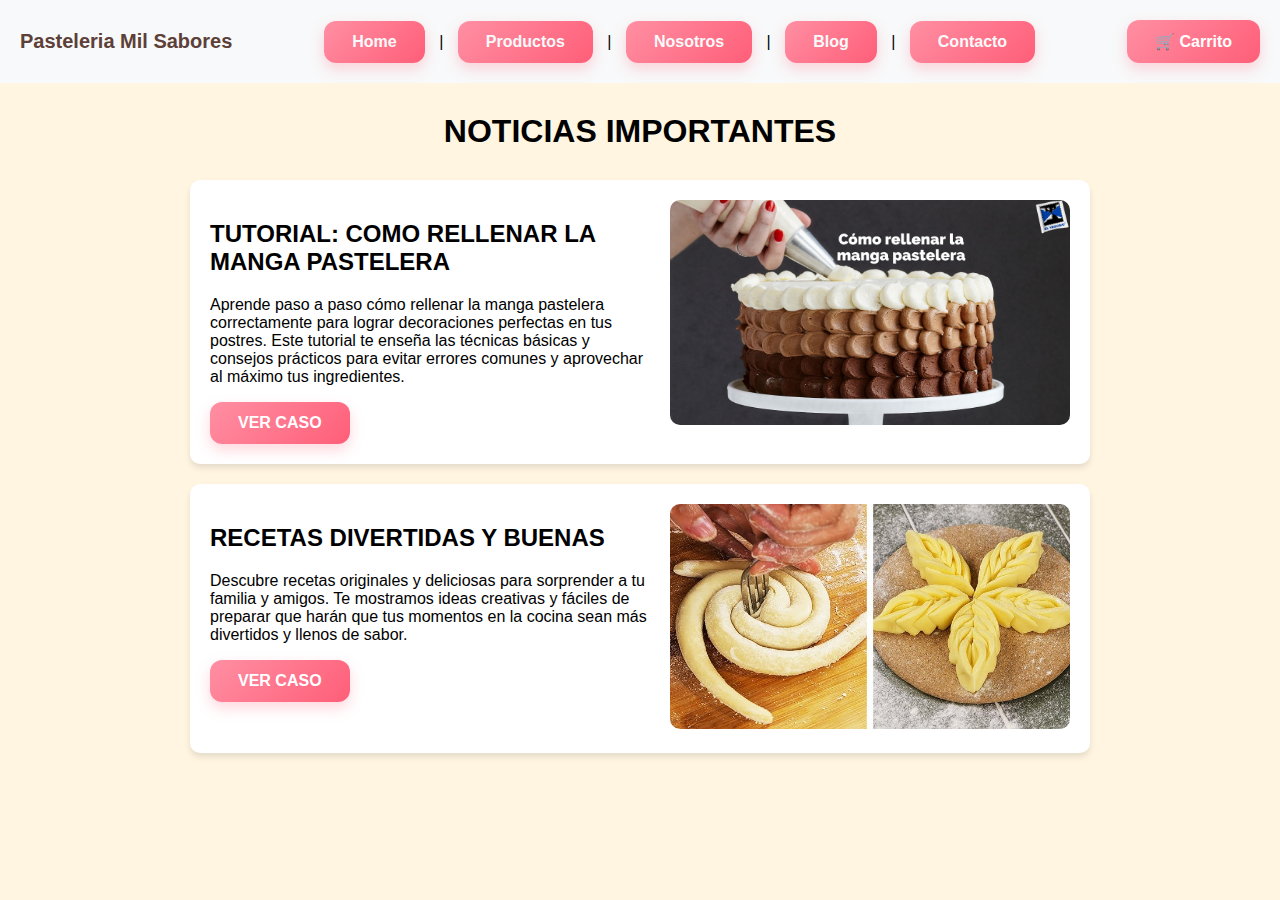
<file: blog.html>
<!DOCTYPE html>
<html lang="es">
<head>
    <meta charset="UTF-8">
    <meta name="viewport" content="width=device-width, initial-scale=1.0">
    <title>Noticias Importantes</title>
    <link rel="stylesheet" href="assets/blog.css">
</head>
<body>

     <header id="main-bar">
        <h1 id="title">Pasteleria Mil Sabores</h1>
        
        <div id="navigation-bar">
            <nav>
            <a class="button" href="index.html">Home</a> | 
            <a class="button" href="productos.html">Productos</a> | 
            <a class="button" href="nosotros.html">Nosotros</a> | 
            <a class="button" href="blog.html">Blog</a> | 
            <a class="button" href="contacto.html">Contacto</a>          
            </nav>
        </div>

        <div>         
            <a href="carrito.html" class="button" id="cart-button" style="float: right;">🛒 Carrito</a>
        </div>

    </header>

    <h1>NOTICIAS IMPORTANTES</h1>

    <div class="card">
        <div class="card-text">
            <h2>TUTORIAL: COMO RELLENAR LA MANGA PASTELERA</h2>
            <p>Aprende paso a paso cómo rellenar la manga pastelera correctamente para lograr decoraciones perfectas en tus postres. 
                Este tutorial te enseña las técnicas básicas y consejos prácticos para evitar errores comunes y aprovechar al máximo tus ingredientes.</p>
            <button class="button">VER CASO</button>
        </div>
        <div class="card-image">
            <img src="assets/img/blog1.jpg" alt="Imagen Caso 1">
        </div>
    </div>

    <div class="card">
        <div class="card-text">
            <h2>RECETAS DIVERTIDAS Y BUENAS</h2>
            <p>Descubre recetas originales y deliciosas para sorprender a tu familia y amigos. 
            Te mostramos ideas creativas y fáciles de preparar que harán que tus momentos en la cocina sean más divertidos y llenos de sabor.</p>
            <button class="button">VER CASO</button>
        </div>
        <div class="card-image">
            <img src="assets/img/blog2.jpg" alt="Imagen Caso 2">
        </div>
    </div>
</body>
</html>
</file>
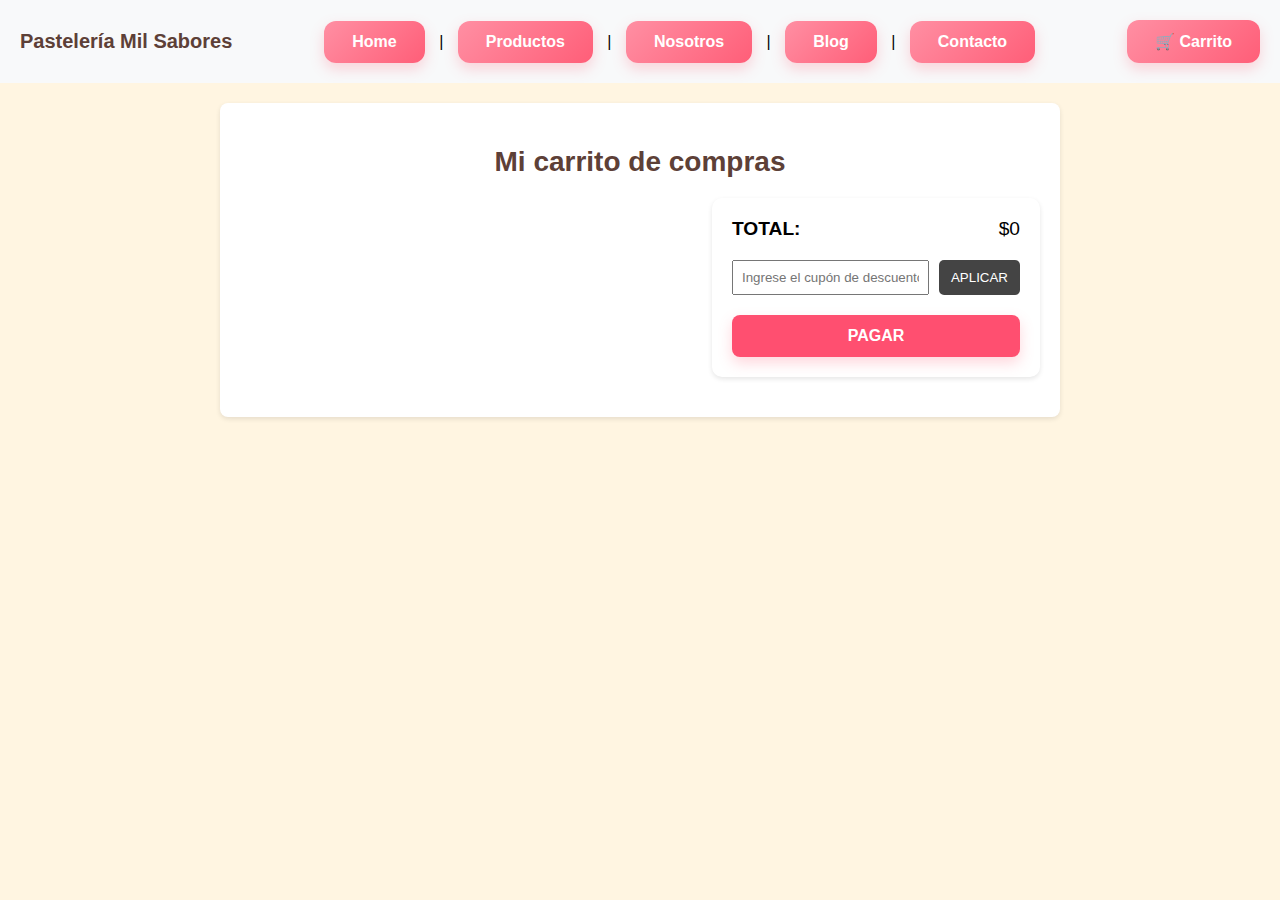
<file: carrito.html>
<!DOCTYPE html>
<html lang="es">
<head>
    <meta charset="UTF-8">
    <meta name="viewport" content="width=device-width, initial-scale=1.0">
    <title>Carrito de Compras</title>
    <link rel="stylesheet" href="assets/carrito.css">
</head>
<body>
    <!-- Header -->
    <header id="main-bar">
        <h1 id="title">Pastelería Mil Sabores</h1>
        <div id="navigation-bar">
            <nav>
                <a class="button" href="index.html">Home</a> | 
                <a class="button" href="productos.html">Productos</a> | 
                <a class="button" href="nosotros.html">Nosotros</a> | 
                <a class="button" href="blog.html">Blog</a> | 
                <a class="button" href="contacto.html">Contacto</a>
            </nav>
        </div>
        <div>
            <button class="button" id="cart-button" style="float: right;">🛒 Carrito</button>
        </div>
    </header>

    <!-- Main -->
    <main>
        <h2>Mi carrito de compras</h2>

        <div class="cart-container">
            <!-- Lista de productos -->
            <div id="cart-items" class="cart-items">
                <!-- Los productos se agregarán aquí dinámicamente -->
            </div>

            <!-- Panel lateral del total -->
            <aside class="cart-summary">
                <div class="summary-total">
                    <span><strong>TOTAL:</strong></span>
                    <span>$<span id="total-amount">0</span></span>
                </div>

                <div class="coupon">
                    <input type="text" id="coupon-code" placeholder="Ingrese el cupón de descuento">
                    <button id="apply-coupon">APLICAR</button>
                </div>

                <button id="checkout-button" class="button pay-button">PAGAR</button>
            </aside>
        </div>

        <!-- Plantilla oculta para productos -->
        <template id="product-template">
            <div class="cart-item">
                <img src="" alt="Nombre del producto" class="product-image" width="500" height="500">
                <div class="product-info">
                    <h3 class="product-name">Producto</h3>
                    <p class="product-price">$0</p>

                    <div class="quantity-control">
                        <button class="decrease">−</button>
                        <input type="number" class="product-quantity" value="1" min="1">
                        <button class="increase">+</button>
                    </div>
                </div>
            </div>
        </template>
</main>

    <!-- JS del carrito -->
    <script src="assets/javaScript/carrito.js"></script>
</body>
</html>
</file>
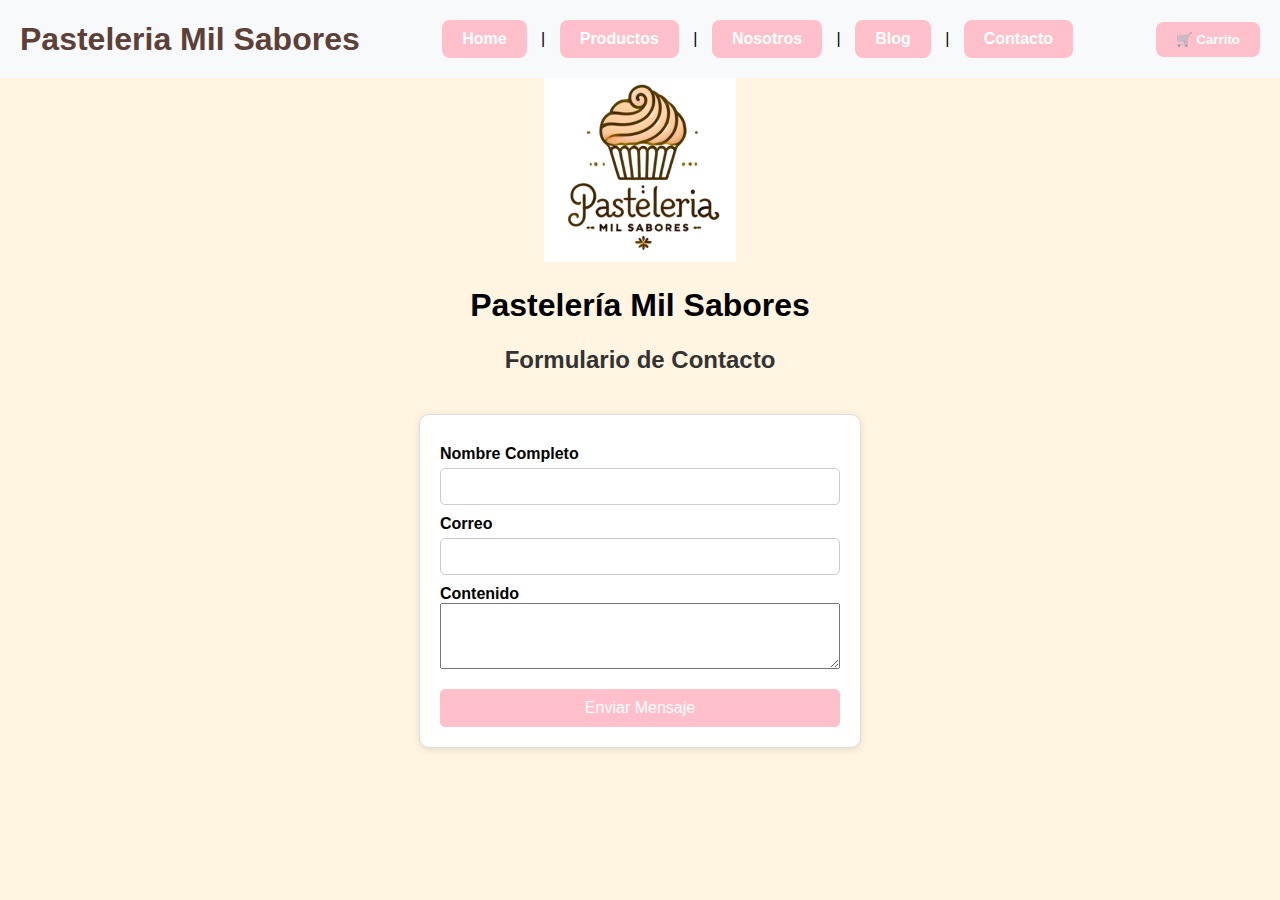
<file: contacto.html>
<!DOCTYPE html>
<html lang="es">
<head>
    <meta charset="UTF-8">
    <meta name="viewport" content="width=device-width, initial-scale=1.0">
    <link rel="stylesheet" href="assets/contacto.css">
    <title>Contacto</title>
</head>
<body>
    <header id="main-bar">
        <h1 id="title">Pasteleria Mil Sabores</h1>
        
        <div id="navigation-bar">
            <nav>
            <a class="button" href="index.html">Home</a> | 
            <a class="button" href="productos.html">Productos</a> | 
            <a class="button" href="nosotros.html">Nosotros</a> | 
            <a class="button" href="blog.html">Blog</a> | 
            <a class="button" href="contacto.html">Contacto</a>          
            </nav>
        </div>

        <div>
            <button class="button" id="cart-button" style="float: right;">
                🛒 Carrito
            </button>
        </div>

    </header>

    <div class="container">

        <div class="logo" align="center">
            <img src="assets/img/icono.png" alt="Logo empresa">
        </div>

    
        <h1 class="company-name" align="center">Pastelería Mil Sabores</h1>

        
        <div class="login-box">
            <div class="login-header" align="center">Formulario de Contacto</div>
                <form action="#" method="post">
            
                    <label for="nombre">Nombre Completo</label>
                    <input type="text" id="nombre-completo" name="nombre-completo" required>

                    <label for="correo">Correo</label>
                    <input type="email" id="correo" name="correo" required>

                    <label for="contenido">Contenido</label>
                    <textarea id="contenido" name="contenido" rows="4" required></textarea>

                    <button type="submit">Enviar Mensaje</button>
                </form>
        </div>
    </div>
</body>
</html>
</file>
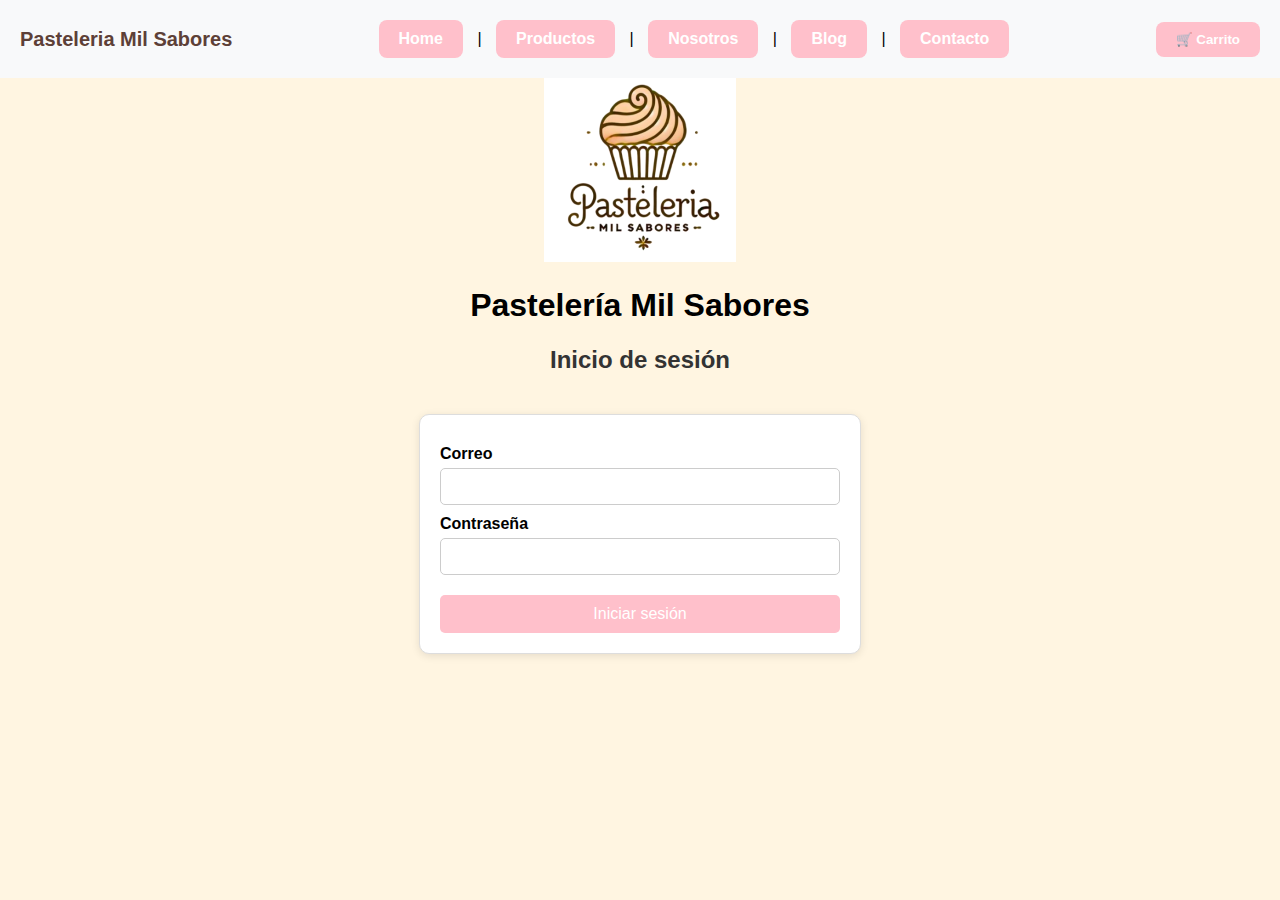
<file: iniciar-sesion.html>
<!DOCTYPE html>
<html lang="es">
<head>
  <meta charset="UTF-8">
  <meta name="viewport" content="width=device-width, initial-scale=1.0">
  <link rel="stylesheet" href="assets/login.css">

  <title>Iniciar Sesion</title>
</head>
 
<body>

  <header id="main-bar">
    <h1 id="title">Pasteleria Mil Sabores</h1>
        
    <div id="navigation-bar">
      <nav>
        <a class="button" href="index.html">Home</a> | 
        <a class="button" href="productos.html">Productos</a> | 
        <a class="button" href="nosotros.html">Nosotros</a> | 
        <a class="button" href="blog.html">Blog</a> | 
        <a class="button" href="contacto.html">Contacto</a>          
      </nav>
    </div>

    <div>
      <button class="button" id="cart-button">
        🛒 Carrito
      </button>
    </div>
  </header>

<div class="container">

    <div class="logo" align="center">
      <img src="assets/img/icono.png" alt="Logo empresa">
    </div>

   
    <h1 class="company-name" align="center">Pastelería Mil Sabores</h1>

    
    <div class="login-box">
      <div class="login-header" align="center">Inicio de sesión</div>
      <form action="#" method="post">
        
        <label for="correo">Correo</label>
        <input type="email" id="correo" name="correo" required>

        <label for="password">Contraseña</label>
        <input type="password" id="password" name="password" required>

        <button type="submit">Iniciar sesión</button>
      </form>
    </div>
  </div>

</body>
</html>
</file>
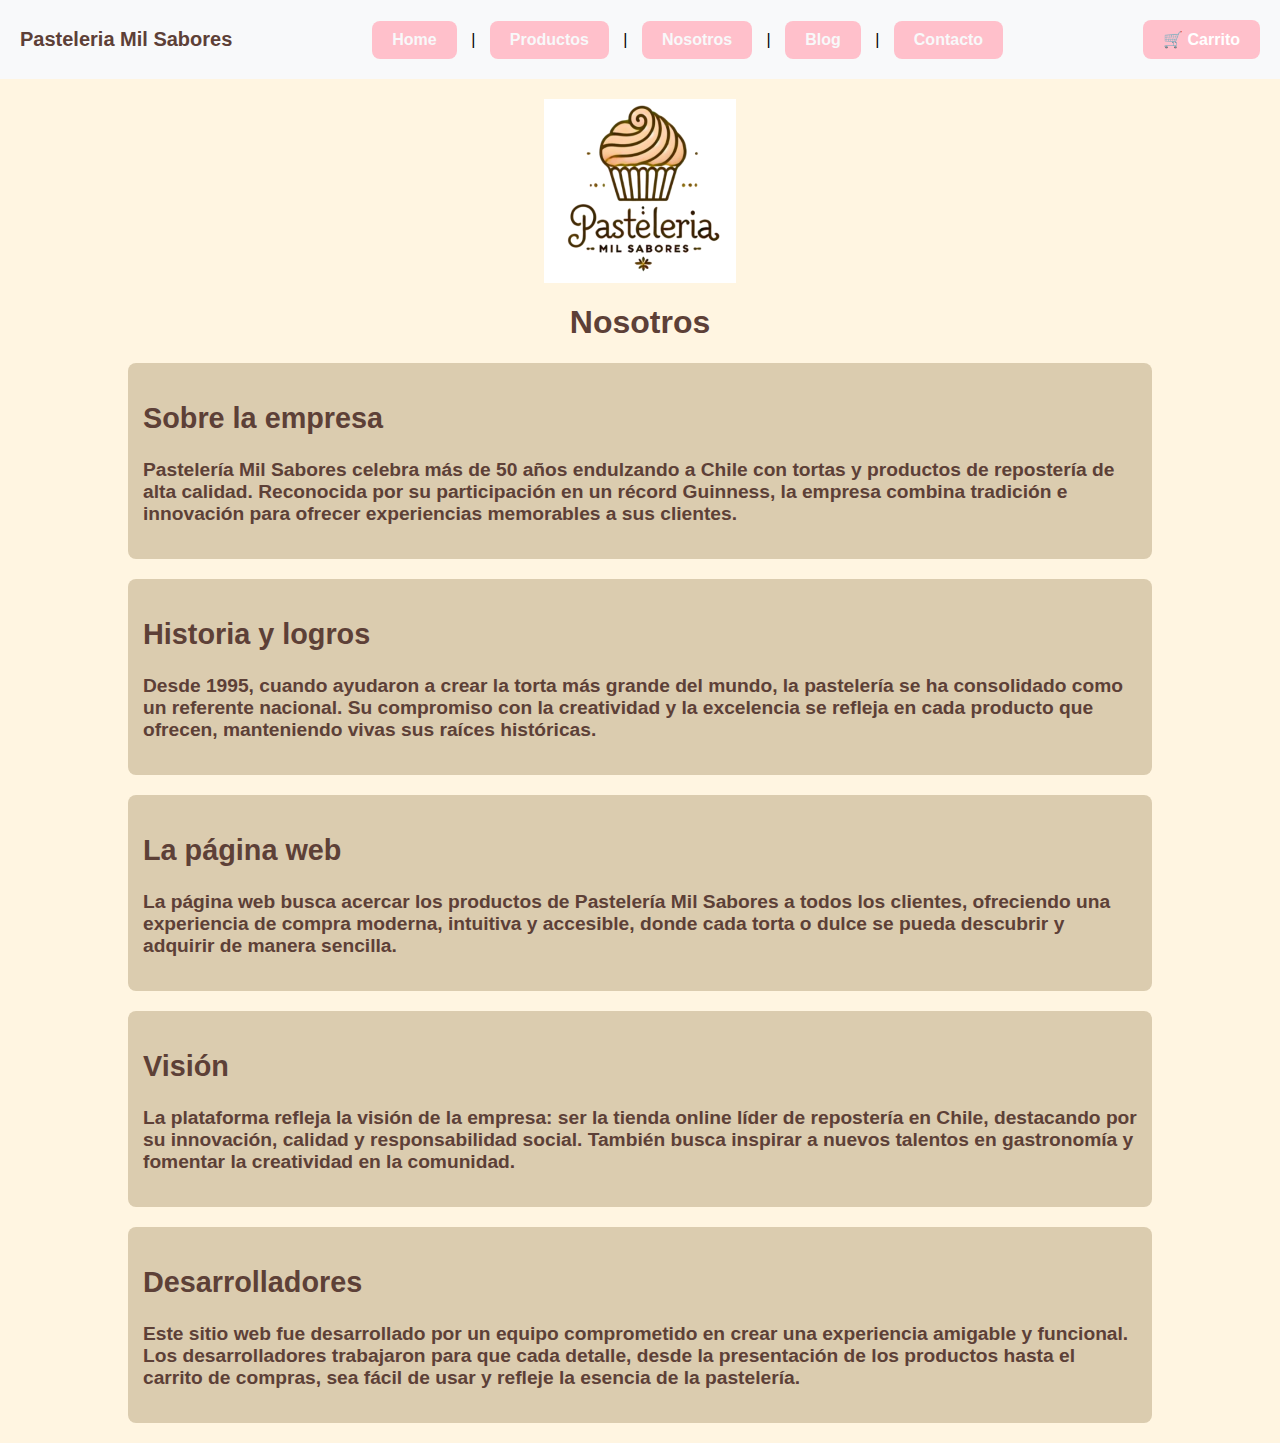
<file: nosotros.html>
<!DOCTYPE html>
<html lang="es">
<head>
    <meta charset="UTF-8">
    <meta name="viewport" content="width=device-width, initial-scale=1.0">
    <link rel="stylesheet" href="assets/nosotros.css">
    <title>Pastelería Mil Sabores</title>
</head>
<body>
    <header id="main-bar">
        <h1 id="title">Pasteleria Mil Sabores</h1>
        
        <div id="navigation-bar">
            <nav>
            <a class="button" href="index.html">Home</a> | 
            <a class="button" href="productos.html">Productos</a> | 
            <a class="button" href="nosotros.html">Nosotros</a> | 
            <a class="button" href="blog.html">Blog</a> | 
            <a class="button" href="contacto.html">Contacto</a>          
            </nav>
        </div>

        <div>         
            <a href="carrito.html" class="button" id="cart-button" style="float: right;">🛒 Carrito</a>
        </div>

    </header>
    <main>

        <div id="image-container">
             <img src="assets/img/icono.png" alt="Imagen de la pastelería">

        </div>
        <div id="intro">
    
            <div class="banner-container">
                <h1>Nosotros</h1>

                <div class="desc">
                    <div id="description">
                        <div id="empresa">
                            <h2>Sobre la empresa</h2>
                            <p>
                            Pastelería Mil Sabores celebra más de 50 años endulzando a Chile con tortas y productos de repostería de alta calidad. 
                            Reconocida por su participación en un récord Guinness, la empresa combina tradición e innovación para ofrecer experiencias 
                            memorables a sus clientes.
                            </p>
                        </div>

                    <div id="historia">
                        <h2>Historia y logros</h2>
                        <p>
                            Desde 1995, cuando ayudaron a crear la torta más grande del mundo, la pastelería se ha consolidado como un referente nacional.
                            Su compromiso con la creatividad y la excelencia se refleja en cada producto que ofrecen, manteniendo vivas sus raíces históricas.
                        </p>
                    </div>

                    <div id="web">
                        <h2>La página web</h2>
                        <p>
                            La página web busca acercar los productos de Pastelería Mil Sabores a todos los clientes, 
                            ofreciendo una experiencia de compra moderna, intuitiva y accesible, donde cada torta o dulce se 
                            pueda descubrir y adquirir de manera sencilla.
                        </p>
                    </div>

                    <div id="vision">
                        <h2>Visión</h2>
                        <p>
                            La plataforma refleja la visión de la empresa: ser la tienda online líder de repostería en Chile, destacando por su innovación, 
                            calidad y responsabilidad social. También busca inspirar a nuevos talentos en gastronomía y fomentar la creatividad en la comunidad.
                        </p>
                    </div>

                    <div id="desarrolladores">
                        <h2>Desarrolladores</h2>
                        <p>
                            Este sitio web fue desarrollado por un equipo comprometido en crear una experiencia amigable y funcional. 
                            Los desarrolladores trabajaron para que cada detalle, desde la presentación de los productos hasta el carrito
                            de compras, sea fácil de usar y refleje la esencia de la pastelería.
                        </p>
                    </div>
                    </div>

                </div>
            </div>
    </main>
</file>
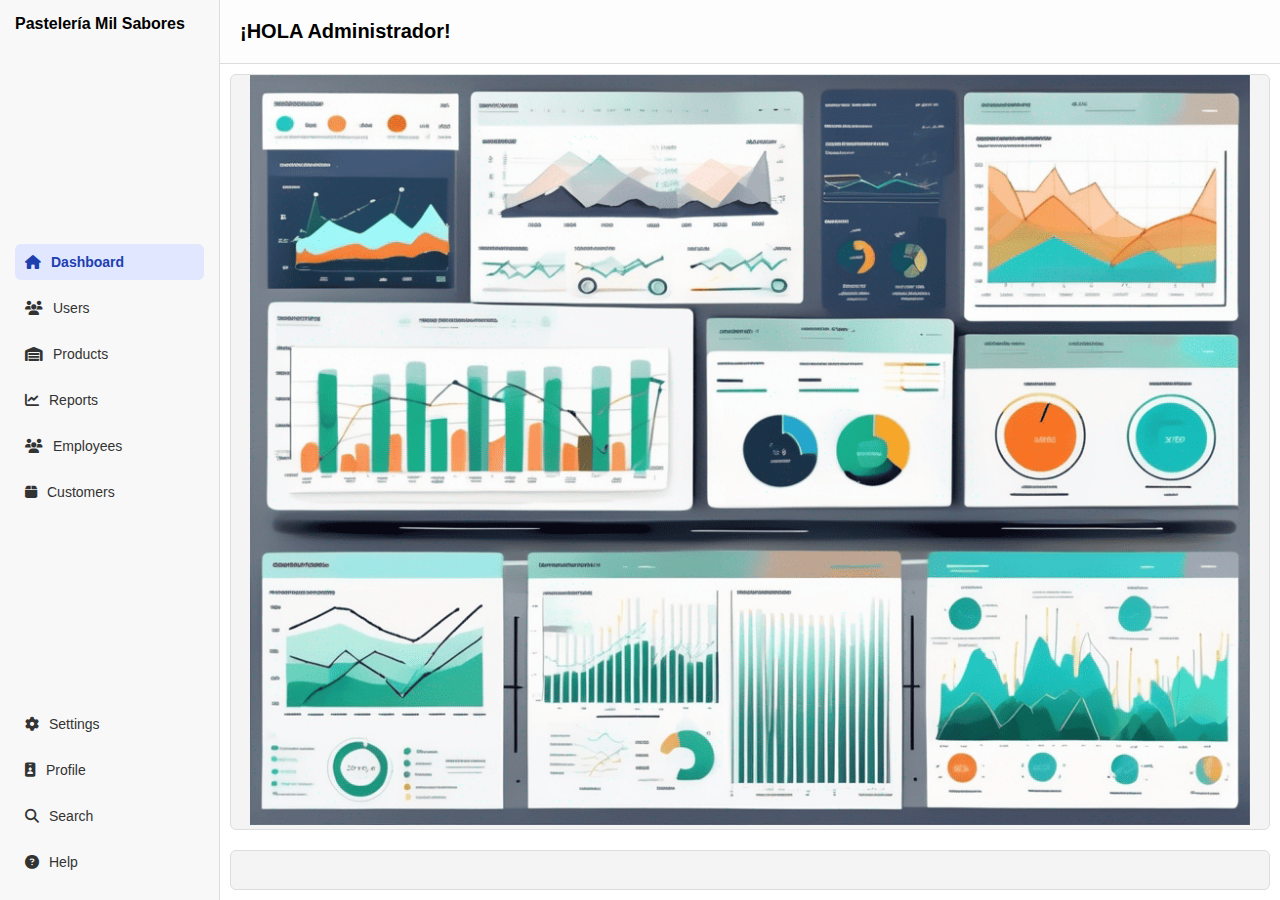
<file: admin/home.html>
<!DOCTYPE html>
<html lang="es">
<head>
    <meta charset="UTF-8">
    <meta name="viewport" content="width=device-width, initial-scale=1.0">
    <title>Home</title>
    <link rel="stylesheet" href="assets/home.css">
    <link rel="stylesheet" href="https://cdnjs.cloudflare.com/ajax/libs/font-awesome/6.5.0/css/all.min.css">
</head>

<body>
  <div class="container">
    <!-- Sidebar -->
    <aside class="sidebar">

      <div class="logo">
        <span>Pastelería Mil Sabores</span>
      </div>

      <nav class="menu">
            <a href="home.html" class="active"><i class="fa-solid fa-house"></i> Dashboard</a>
            <a href="user.html"><i class="fa-solid fa-users"></i> Users</a>
            <a href="#"><i class="fa-solid fa-warehouse"></i> Products</a>
            <a href="#"><i class="fa-solid fa-chart-line"></i> Reports</a>
            <a href="#"><i class="fa-solid fa-users"></i> Employees</a>
            <a href="#"><i class="fa-solid fa-box"></i> Customers</a>
      </nav>

      <div class="bottom-menu">
            <a href="#"><i class="fa-solid fa-gear"></i> Settings</a>
            <a href="#"><i class="fa-solid fa-id-badge"></i> Profile</a>
            <a href="#"><i class="fa-solid fa-magnifying-glass"></i> Search</a>
            <a href="#"><i class="fa-solid fa-circle-question"></i> Help</a>
      </div>
      
    </aside>

    <!-- Main -->
    <main class="main">

      <header class="topbar">
            <h1>¡HOLA Administrador!</h1>

      </header>
      
      <section class="content">
        <center>
            <div class="box" >
                <img src="assets/img/image-53.jpg" width="1000" weight="1000" alt="imagen 1">
            </div>
        </center>
            <div class="box"></div>
      </section>
    </main>
  </div>
</body>

</html>
</file>
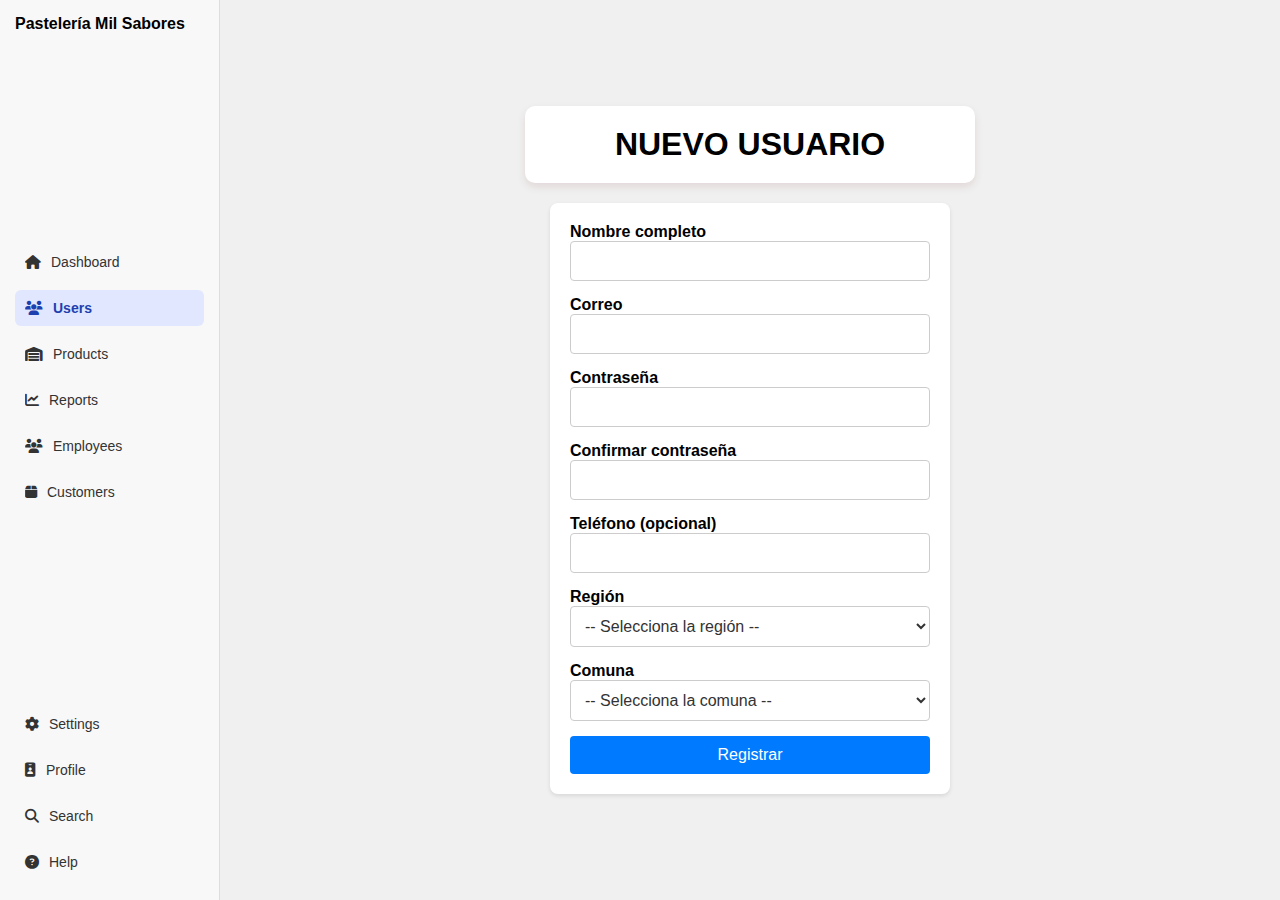
<file: admin/new-user.html>
<!DOCTYPE html>
<html lang="es">
<head>
    <meta charset="UTF-8">
    <meta name="viewport" content="width=device-width, initial-scale=1.0">
    <title>Nuevo Usuario</title>
    <link rel="stylesheet" href="assets/home.css">
    <link rel="stylesheet" href="https://cdnjs.cloudflare.com/ajax/libs/font-awesome/6.5.0/css/all.min.css">
    <link rel="stylesheet" href="assets/new-user.css">
</head>

<body>
  <div class="container">
    <!-- Sidebar -->
    <aside class="sidebar">

      <div class="logo">
        <span>Pastelería Mil Sabores</span>
      </div>

      <nav class="menu">
        <a href="home.html"><i class="fa-solid fa-house"></i> Dashboard</a>
        <a href="user.html" class="active"><i class="fa-solid fa-users"></i> Users</a>
        <a href="#"><i class="fa-solid fa-warehouse"></i> Products</a>
        <a href="#"><i class="fa-solid fa-chart-line"></i> Reports</a>
        <a href="#"><i class="fa-solid fa-users"></i> Employees</a>
        <a href="#"><i class="fa-solid fa-box"></i> Customers</a>
      </nav>

      <div class="bottom-menu">
        <a href="#"><i class="fa-solid fa-gear"></i> Settings</a>
        <a href="#"><i class="fa-solid fa-id-badge"></i> Profile</a>
        <a href="#"><i class="fa-solid fa-magnifying-glass"></i> Search</a>
        <a href="#"><i class="fa-solid fa-circle-question"></i> Help</a>
      </div>
    </aside>

    <!-- Main -->
    <main>
      <div class="form-container">
        <h1 id="new-user">NUEVO USUARIO</h1>
        <form id="registroForm">
          <label for="nombre">Nombre completo</label>
          <input type="text" id="nombre" name="nombre" required>

          <label for="correo1">Correo</label>
          <input type="email" id="correo1" name="correo1" required>

          <label for="password">Contraseña</label>
          <input type="password" id="password" name="password" required>

          <label for="confirm-password">Confirmar contraseña</label>
          <input type="password" id="confirm-password" name="confirm-password" required>

          <label for="telefono">Teléfono (opcional)</label>
          <input type="tel" id="telefono" name="telefono">

          <label for="region">Región</label>
          <select id="region" name="region" required>
            <option value="">-- Selecciona la región --</option>
            <option value="santiago">Región Metropolitana de Santiago</option>
            <option value="araucania">Región de la Araucanía</option>
            <option value="nuble">Región de Ñuble</option>
          </select>

          <label for="comuna">Comuna</label>
          <select id="comuna" name="comuna" required>
            <option value="">-- Selecciona la comuna --</option>
            <option value="limache">Limache</option>
            <option value="lonquen">Lonquén</option>
            <option value="concepcion">Concepción</option>
          </select>

          <button type="submit">Registrar</button>
        </form>
      </div>
    </main>
    
    <script src="assets/javaScripts/crear.js"></script>
    <script src="../assets/javaScript/auth.js"></script>
  </div>
</body>
</html>
</file>
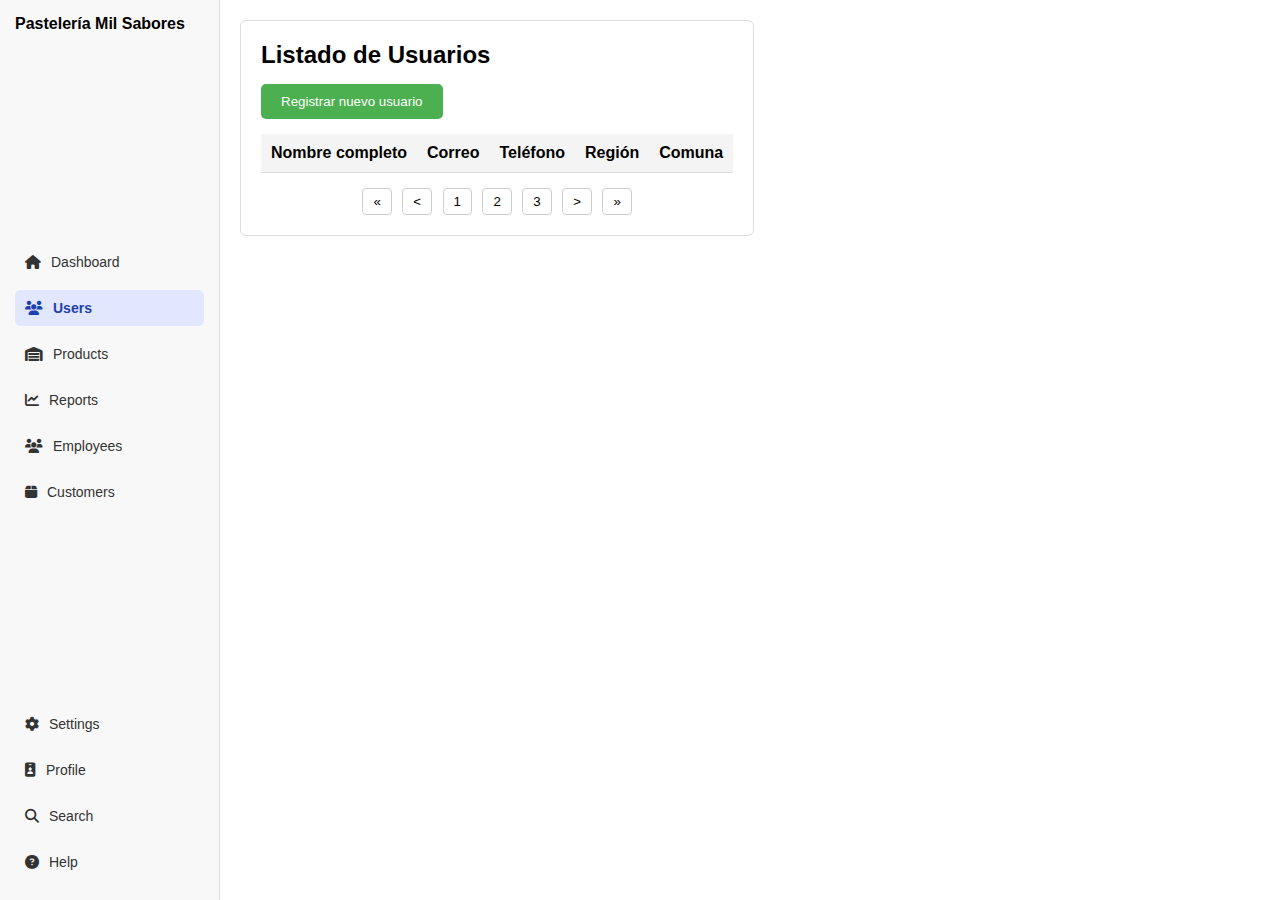
<file: admin/user.html>
<!DOCTYPE html>
<html lang="es">
<head>
    <meta charset="UTF-8">
    <meta name="viewport" content="width=device-width, initial-scale=1.0">
    <title>Home</title>
    <link rel="stylesheet" href="assets/user.css">
    <link rel="stylesheet" href="assets/home.css">
    <link rel="stylesheet" href="https://cdnjs.cloudflare.com/ajax/libs/font-awesome/6.5.0/css/all.min.css">
</head>

<body>
  <div class="container">
    <!-- Sidebar -->
    <aside class="sidebar">

      <div class="logo">
        <span>Pastelería Mil Sabores</span>
      </div>

      <nav class="menu">
            <a href="home.html"><i class="fa-solid fa-house"></i> Dashboard</a>
            <a href="user.html" class="active"><i class="fa-solid fa-users"></i> Users</a>
            <a href="#"><i class="fa-solid fa-warehouse"></i> Products</a>
            <a href="#"><i class="fa-solid fa-chart-line"></i> Reports</a>
            <a href="#"><i class="fa-solid fa-users"></i> Employees</a>
            <a href="#"><i class="fa-solid fa-box"></i> Customers</a>
      </nav>

      <div class="bottom-menu">
            <a href="#"><i class="fa-solid fa-gear"></i> Settings</a>
            <a href="#"><i class="fa-solid fa-id-badge"></i> Profile</a>
            <a href="#"><i class="fa-solid fa-magnifying-glass"></i> Search</a>
            <a href="#"><i class="fa-solid fa-circle-question"></i> Help</a>
      </div>
    </aside>

    <!-- Main -->
        <main>
            <section class="user-list">
                <h2>Listado de Usuarios</h2>
                <a href="new-user.html"><button id="btn-registrar" class="btn-registrar">Registrar nuevo usuario</button></a>
                <table>
                    <thead>

                        <tr>
                            <th>Nombre completo</th>
                            <th>Correo</th>
                            <th>Teléfono</th>
                            <th>Región</th>
                            <th>Comuna</th>
                        </tr>

                    </thead>

                    <tbody>

                    </tbody>

                </table>

    <!-- Paginación -->
                <div class="pagination">
                    <button>&laquo;</button>
                    <button>&lt;</button>
                    <button class="active">1</button>
                    <button>2</button>
                    <button>3</button>
                    <button>&gt;</button>
                    <button>&raquo;</button>
                </div>
        
            
        </main>
    </div>
    <script src="assets/javaScripts/user.js"></script>

</body>
</file>
<file: assets/blog.css>
/* ----------------- General ----------------- */
body {
    font-family: Lato, sans-serif;
    margin: 0;
    padding: 0;
    background-color: #FFF5E1;
}

h1 {
    text-align: center;
    margin: 30px 0;
}

.card {
    display: flex;
    background-color: #ffffff;
    width: 80%; /* controla el tamaño de los cuadros */
    max-width: 900px;
    margin: 20px auto; /* <-- esto centra la tarjeta horizontalmente */
    padding: 20px;
    box-sizing: border-box;
    border-radius: 10px;
    box-shadow: 0 4px 6px rgba(0,0,0,0.1);
    transition: transform 0.3s ease, box-shadow 0.3s ease;
}

.card:hover {
    transform: translateY(-5px); /* se mueve hacia arriba */
    box-shadow: 0 8px 12px rgba(0,0,0,0.15); /* sombra más notoria */
}

.card-text {
    flex: 1;
    padding-right: 20px;
}

.card-image img {
    width: 400px;
    max-width: 100%;
    height: auto;
    border-radius: 10px;
}


/* ----------------- Header ----------------- */


header#main-bar {
    display: grid;
    grid-template-columns: auto 1fr auto; /* título | nav | botón */
    align-items: center;                  /* centra verticalmente */
    justify-items: center;                /* centra horizontalmente cada elemento */
    padding: 20px;
    background-color: #f8f9fa;
}

header#main-bar h1#title {
    margin: 0;
    font: Pacifico, cursive;
    font-size: 20px;
    color: #5D4037;
}

header#main-bar nav {
    justify-self: center; /* centra la nav horizontalmente */
}

header#main-bar nav a {
    margin: 0 10px;
    text-decoration: none;
    color: #f8f9fa;
}

header#main-bar .button {
    justify-self: end;    /* coloca el botón a la derecha */
}

/* ----------------- Botones ----------------- */
.button {
  display: inline-flex;
  align-items: center;
  justify-content: center;
  padding: 12px 28px;
  background: linear-gradient(135deg, #ff8fa3, #ff5e78);
  color: #fff;
  font-weight: 600;
  font-size: 1rem;
  border: none;
  border-radius: 12px;
  cursor: pointer;
  text-decoration: none; /* útil si es <a> */
  box-shadow: 0 6px 14px rgba(255, 94, 120, 0.25);
  transition: transform 0.25s ease, box-shadow 0.25s ease, background 0.25s ease;
}

/* Hover elegante */
.button:hover {
  transform: translateY(-3px);
  box-shadow: 0 10px 20px rgba(255, 94, 120, 0.35);
  background: linear-gradient(135deg, #ff7a95, #ff3f64);
}

/* Efecto al hacer clic */
.button:active {
  transform: scale(0.96);
  box-shadow: 0 4px 10px rgba(255, 94, 120, 0.2);
}
/* ----------------- Responsividad ----------------- */
@media (max-width: 768px) {
    .desc-imagen {
        flex-direction: column;
        align-items: center;
        text-align: center;
    }

    #description {
        text-align: center;
    }

    header#main-bar {
        grid-template-columns: 1fr;
        text-align: center;
        row-gap: 10px;
    }

    header#main-bar .button {
        justify-self: center;
    }
}
</file>
<file: assets/carrito.css>
body {
    font-family: Lato, sans-serif;
    margin: 0;
    padding: 0;
    background-color: #FFF5E1;
}

/* ----------------- Header ----------------- */
header#main-bar {
    display: flex;
    justify-content: space-between; 
    align-items: center;           
    padding: 20px;
    background-color: #f8f9fa;
}

header#main-bar h1#title {
    margin: 0;
    font-size: 20px;
    color: #5D4037;
}

nav a {
    text-decoration: none;
    margin: 0 10px;
    color: #333;
}

h2 {
    color: #5D4037;
    font-size: 28px;
    margin-bottom: 20px;
    text-align: center;
}

.button {
  display: inline-flex;
  align-items: center;
  justify-content: center;
  padding: 12px 28px;
  background: linear-gradient(135deg, #ff8fa3, #ff5e78);
  color: #fff;
  font-weight: 600;
  font-size: 1rem;
  border: none;
  border-radius: 12px;
  cursor: pointer;
  text-decoration: none; /* útil si es <a> */
  box-shadow: 0 6px 14px rgba(255, 94, 120, 0.25);
  transition: transform 0.25s ease, box-shadow 0.25s ease, background 0.25s ease;
}

/* Hover elegante */
.button:hover {
  transform: translateY(-3px);
  box-shadow: 0 10px 20px rgba(255, 94, 120, 0.35);
  background: linear-gradient(135deg, #ff7a95, #ff3f64);
}

/* Efecto al hacer clic */
.button:active {
  transform: scale(0.96);
  box-shadow: 0 4px 10px rgba(255, 94, 120, 0.2);
}

/* ----------------- Main ----------------- */
main {
    max-width: 800px;
    margin: 20px auto;
    padding: 20px;
    background-color: white;
    border-radius: 8px;
    box-shadow: 0 2px 5px rgba(0,0,0,0.1);
}   

.cart-item {
    display: flex;
    align-items: center;
    margin-bottom: 20px;
    border-bottom: 1px solid #ddd;
    padding-bottom: 10px;
}

.cart-item:last-child {
    border-bottom: none;
    margin-bottom: 0;
    padding-bottom: 0;
}

.product-image {
    width: 100px;
    height: 100px;
    object-fit: cover;
    border-radius: 8px;
    margin-right: 20px;
}

.product-info {
    flex: 1;
}

.product-name {
    font-size: 18px;
    margin: 0 0 5px 0;
    color: #5D4037;
}

.product-price {
    font-size: 16px;
    color: #888;
    margin: 0 0 10px 0;
}

.quantity-controls {
    display: flex;
    align-items: center;
}

.quantity-controls button {
    background-color: #FFC0CB;
    border: none;
    color: white;
    padding: 5px 10px;
    cursor: pointer;
    border-radius: 4px;
    font-size: 16px;
    margin: 0 5px;
    transition: background-color 0.3s;
}

.quantity-controls button:hover {
    background-color: #8B4513;
}

.quantity-controls span {
    font-size: 16px;
    min-width: 20px;
    text-align: center;
}

.total {
    text-align: right;
    font-size: 20px;
    font-weight: bold;
    color: #5D4037;
    margin-top: 20px;
}



/* Responsive */
@media (max-width: 600px) {
    .cart-item {
        flex-direction: column;
        align-items: flex-start;
    }

    .product-image {
        width: 100%;
        height: auto;
        margin-bottom: 10px;
    }

    .total {
        text-align: left;
    }
}

/* Estilos adicionales */
footer {
    text-align: center;
    padding: 10px;
    background-color: #f8f9fa;
    color: #888;
    margin-top: 20px;
}

/* Estilos para mensajes */


/* ====== CONTENEDOR PRINCIPAL ====== */
.cart-container {
  display: flex;
  gap: 20px;
  margin: 20px auto;
  max-width: 1200px;
}

/* ====== LISTA DE PRODUCTOS ====== */
.cart-items {
  flex: 3;
  display: flex;
  flex-direction: column;
  gap: 20px;
}

/* Cada producto */
.cart-item {
  display: flex;
  align-items: flex-start;
  gap: 15px;
  padding: 15px;
  background: #fff;
  border-radius: 10px;
  box-shadow: 0px 2px 5px rgba(0,0,0,0.1);
}

/* Imagen del producto */
.cart-item img.product-image {
  width: 150px;
  height: auto;
  border-radius: 8px;
  object-fit: cover;
}

/* Info del producto */
.product-info {
  flex: 1;
}

.product-name {
  margin: 0;
  font-size: 1.2rem;
  color: #333;
}

.product-price {
  font-size: 1rem;
  color: #555;
  margin: 5px 0;
}

/* Controles de cantidad */
.quantity-control {
  display: flex;
  align-items: center;
  gap: 10px;
}

.quantity-control button {
  background: #eee;
  border: none;
  padding: 5px 10px;
  cursor: pointer;
  border-radius: 5px;
  font-size: 1rem;
}

.quantity-control input {
  width: 50px;
  text-align: center;
  padding: 5px;
}

/* ====== PANEL DE RESUMEN ====== */
.cart-summary {
  flex: 1;
  background: #fff;
  padding: 20px;
  border-radius: 10px;
  box-shadow: 0px 2px 5px rgba(0,0,0,0.1);
  height: fit-content;
}

.summary-total {
  display: flex;
  justify-content: space-between;
  font-size: 1.2rem;
  margin-bottom: 20px;
}

.coupon {
  display: flex;
  gap: 10px;
  margin-bottom: 20px;
}

.coupon input {
  flex: 1;
  padding: 8px;
}

.coupon button {
  padding: 8px 12px;
  border: none;
  background: #444;
  color: #fff;
  border-radius: 5px;
  cursor: pointer;
}

.pay-button {
  width: 100%;
  padding: 12px;
  background: #ff4f70;
  border: none;
  color: #fff;
  font-size: 1rem;
  border-radius: 8px;
  cursor: pointer;
}

.pay-button:hover {
  background: #e03d5c;
}
</file>
<file: assets/contacto.css>
body {
    font-family: Lato, sans-serif;
    margin: 0;
    padding: 0;
    background-color: #FFF5E1;
}

/* ----------------- Header ----------------- */
header#main-bar {
    display: flex;
    justify-content: space-between; 
    align-items: center;           
    padding: 20px;
    background-color: #f8f9fa;
}

header#main-bar h1#title {
    margin: 0;
    font-size: 32px;
    color: #5D4037;
}

nav a {
    text-decoration: none;
    margin: 0 10px;
    color: #333;
}

.button {
    display: inline-block;
    padding: 10px 20px;
    background-color: #FFC0CB;
    color: white;
    border: none;
    border-radius: 8px;
    cursor: pointer;
    font-weight: bold;
    transition: transform 0.3s, background-color 0.3s;
}

.button:hover {
    transform: scale(1.05);
    background-color: #8B4513;
}

/* ===== FORMULARIO ===== */
form {
  max-width: 400px;
  margin: 40px auto;
  padding: 20px;
  border: 1px solid #ddd;
  border-radius: 10px;
  background: #fff;
  box-shadow: 0 2px 8px rgba(0,0,0,0.1);
  display: flex;
  flex-direction: column;
}

.login-header {
  text-align: center;
  margin-bottom: 20px;
  color: #333;
  font-size: 24px;
  font-weight: bold;


}

form label {
  margin-top: 10px;
  font-weight: bold;
}

form input,
form select,
form button {
  margin-top: 5px;
  padding: 10px;
  border-radius: 5px;
  border: 1px solid #ccc;
}

form button {
  margin-top: 20px;
  background: #FFC0CB;
  color: #fff;
  border: none;
  cursor: pointer;
  font-size: 16px;
}

form button:hover {
  transform: scale(1.05);
  background-color: #8B4513;
}
</file>
<file: assets/login.css>
body {
    font-family: Arial, sans-serif;
    margin: 0;
    padding: 0;
    background-color: #FFF5E1;
}

/* ----------------- Header ----------------- */
header#main-bar {
    display: flex;
    justify-content: space-between; 
    align-items: center;           
    padding: 20px;
    background-color: #f8f9fa;
}

header#main-bar h1#title {
    margin: 0;
    font-size: 20px;
    color: #5D4037;
}

nav a {
    text-decoration: none;
    margin: 0 10px;
    color: #333;
}

.button {
    display: inline-block;
    padding: 10px 20px;
    background-color: #FFC0CB;
    color: white;
    border: none;
    border-radius: 8px;
    cursor: pointer;
    font-weight: bold;
    transition: transform 0.3s, background-color 0.3s;
}

.button:hover {
    transform: scale(1.05);
    background-color: #8B4513;
}

/* ===== FORMULARIO ===== */
form {
  max-width: 400px;
  margin: 40px auto;
  padding: 20px;
  border: 1px solid #ddd;
  border-radius: 10px;
  background: #fff;
  box-shadow: 0 2px 8px rgba(0,0,0,0.1);
  display: flex;
  flex-direction: column;
}

.login-header {
  text-align: center;
  margin-bottom: 20px;
  color: #333;
  font-size: 24px;
  font-weight: bold;


}

form label {
  margin-top: 10px;
  font-weight: bold;
}

form input,
form select,
form button {
  margin-top: 5px;
  padding: 10px;
  border-radius: 5px;
  border: 1px solid #ccc;
}

form button {
  margin-top: 20px;
  background: #FFC0CB;
  color: #fff;
  border: none;
  cursor: pointer;
  font-size: 16px;
}

form button:hover {
  transform: scale(1.05);
  background-color: #8B4513;
}
</file>
<file: assets/nosotros.css>
/* ----------------- General ----------------- */
body {
    font-family: Lato, sans-serif;
    margin: 0;
    padding: 0;
    background-color: #FFF5E1;
}

/* ----------------- Header ----------------- */


header#main-bar {
    display: grid;
    grid-template-columns: auto 1fr auto; /* título | nav | botón */
    align-items: center;                  /* centra verticalmente */
    justify-items: center;                /* centra horizontalmente cada elemento */
    padding: 20px;
    background-color: #f8f9fa;
}

header#main-bar h1#title {
    margin: 0;
    font: Pacifico, cursive;
    font-size: 20px;
    color: #5D4037;
}

header#main-bar nav {
    justify-self: center; /* centra la nav horizontalmente */
}

header#main-bar nav a {
    margin: 0 10px;
    text-decoration: none;
    color: #f8f9fa;
}

header#main-bar .button {
    justify-self: end;    /* coloca el botón a la derecha */
}

/* ----------------- Botones ----------------- */
.button {
    display: inline-block;
    padding: 10px 20px;
    background-color: #FFC0CB;
    color: white;
    border: none;
    border-radius: 8px;
    cursor: pointer;
    font-weight: bold;
    transition: transform 0.3s, background-color 0.3s;
    text-decoration: none; /* para enlaces */
}

.button:hover {
    transform: scale(1.05);
    background-color: #8B4513;
}

#about-us {
    text-align: center;
    padding: 50px 20px;
    background-color: #FFF5E1;
}

#company-description {
    font-size: larger;
    color: #5D4037;
    flex: 1;                     /* ocupa espacio restante */
    text-align: left;
    font-weight: bold;
}

/* ----------------- Banner ----------------- */
.banner-container {
    color: #5D4037;
    width: 80%;
    margin: 0 auto;
    text-align: center;
}



#description {
    font-size: larger;
    color: #5D4037;
    flex: 1;                     /* ocupa espacio restante */
    text-align: left;
    font-weight: bold;
}

#empresa, #historia, #web, #vision, #desarrolladores {
    margin-bottom: 20px;
    background-color: #dbccaf;
    border-radius: 8px;
    padding: 15px;
}

#image-container {
    margin-top: 20px;
    height: auto;
    display: flex;
    justify-content: center;
    align-items: center;
    }
</file>
<file: admin/assets/home.css>
* {
  margin: 0;
  padding: 0;
  box-sizing: border-box;
  font-family: Arial, sans-serif;
}

.container {
  display: flex;
  height: 100vh;
}

/* Sidebar */
.sidebar {
  width: 220px;
  background: #f8f8f8;
  border-right: 1px solid #ddd;
  display: flex;
  flex-direction: column;
  justify-content: space-between;
  padding: 15px;
}

.logo {
  display: flex;
  align-items: center;
  font-weight: bold;
  margin-bottom: 20px;
}

.logo i {
  margin-right: 10px;
  font-size: 20px;
}

.menu, .bottom-menu {
  display: flex;
  flex-direction: column;
}

.menu a, .bottom-menu a {
  text-decoration: none;
  color: #333;
  padding: 10px;
  margin: 5px 0;
  border-radius: 6px;
  display: flex;
  align-items: center;
  font-size: 14px;
}

.menu a i, .bottom-menu a i {
  margin-right: 10px;
}

.menu a.active {
  background: #e0e7ff;
  color: #1e40af;
  font-weight: bold;
}

/* Main content */
.main {
  flex: 1;
  display: flex;
  flex-direction: column;
}

.topbar {
  display: flex;
  justify-content: space-between;
  align-items: center;
  padding: 20px;
  border-bottom: 1px solid #ddd;
  background: #fdfdfd;
}

.topbar h1 {
  font-size: 20px;
}

.topbar i {
  font-size: 18px;
  cursor: pointer;
}

.content {
  flex: 1;
  display: flex;
  flex-direction: column;
}

.box {
  flex: 1;
  border: 1px solid #ddd;
  margin: 10px;
  background: #f4f4f4;
  border-radius: 6px;
}
</file>
<file: admin/assets/new-user.css>
main {
    flex: 1; /* ocupa el espacio restante junto al sidebar */
    display: flex; /* activa flex */
    justify-content: center; /* centra horizontal */
    align-items: center; /* centra vertical */
    min-height: 100vh; /* altura completa de la ventana */
    padding: 20px;
    background-color: #f0f0f0; /* opcional */
}



.form-container {
    display: flex;
    flex-direction: column; /* apila verticalmente */
    align-items: center;    /* centra horizontalmente los hijos */
    gap: 20px;              /* espacio entre el título y el formulario */
}
form {
    background-color: white;
    padding: 20px;
    border-radius: 8px;
    box-shadow: 0 2px 4px rgba(0, 0, 0, 0.1);
    width: 100%;
    max-width: 400px; /* ancho máximo del formulario */
    box-sizing: border-box; /* incluye padding y border en el ancho total */
}

label {
    margin-bottom: 8px;
    font-weight: bold;
}

input {
    margin-bottom: 15px;
    padding: 10px;
    border: 1px solid #ccc;
    border-radius: 4px;
    font-size: 16px;
}

button {
    padding: 10px;
    background-color: #007bff;
    color: white;
    border: none;
    border-radius: 4px;
    font-size: 16px;
    cursor: pointer;
    transition: background-color 0.3s ease;
    width: 100%;
}

button:hover {
    background-color: #0056b3;
}

#region {
    margin-bottom: 15px;
    padding: 10px;
    border: 1px solid #ccc;
    border-radius: 4px;
    font-size: 16px;
    background-color: white; /* Fondo blanco para el select */
    color: #333; /* Color del texto */
}

#comuna {
    margin-bottom: 15px;
    padding: 10px;
    border: 1px solid #ccc;
    border-radius: 4px;
    font-size: 16px;
    background-color: white; /* Fondo blanco para el select */
    color: #333; /* Color del texto */
}

/* Estilos específicos para mensajes de error */
.error-message {
    color: red;
    font-size: 14px;
    margin-top: -10px;
    margin-bottom: 10px;
}

/* Estilos específicos para mensajes de éxito */
.success-message {
    color: green;
    font-size: 14px;
    margin-top: -10px;
    margin-bottom: 10px;
}   

/* Estilos para el campo de confirmación de correo */
input#correo2 {
    border-color: #ccc; /* borde por defecto */
}

input#correo2.valid {
    border-color: green; /* borde verde si es válido */
}

input#correo2.invalid {
    border-color: red; /* borde rojo si no es válido */
}


/* Estilos para el campo de confirmación de contraseña */
input#password2 {
    border-color: #ccc; /* borde por defecto */
}

input#password2.valid {
    border-color: green; /* borde verde si es válido */
}

input#password2.invalid {
    border-color: red; /* borde rojo si no es válido */
}

/* Estilos responsivos */

@media (max-width: 500px) {
    form {
        padding: 15px;
    }

    input, button {
        font-size: 14px;
        padding: 8px;
    }
}    

#new-user {
    font-family: Lato, sans-serif;
    font-size: 2rem;
    text-align: center;
    margin: 0; /* ya no necesitas margin auto */
    background-color: #ffffff;
    padding: 20px;
    border-radius: 10px;
    box-shadow: 0 4px 8px rgba(105, 2, 2, 0.1);
    max-width: 600px; /* ancho máximo para evitar que sea demasiado ancho en pantallas grandes */
    width: 90%; /* ancho relativo para pantallas pequeñas */
    

}
#new-user span {
    color: #007bff;
}

/* Estilos para el contenedor del formulario */
.form-container {
    width: 100%;
    max-width: 500px; /* ancho máximo del formulario */
    margin: 0 auto; /* centra el formulario horizontalmente */
}

/* Estilos para el título del formulario */
form h2 {
    text-align: center;
    margin-bottom: 20px;
}

/* Estilos para los campos del formulario */

form input, form select {
    width: 100%;
    padding: 10px;
    margin-bottom: 15px;
    border: 1px solid #ccc;
    border-radius: 4px;
    font-size: 16px;
    box-sizing: border-box; /* asegura que el padding no afecte el ancho total */
}
</file>
<file: admin/assets/user.css>
/* Users page content*/

.user-list {
  margin: 20px;
  padding: 20px;
  border: 1px solid #ddd;
  background: #fff;
  border-radius: 6px;
}

.user-list h2 {
  margin-bottom: 15px;
}

table {
  width: 100%;
  border-collapse: collapse;
}

thead {
  background: #f4f4f4;
}

th, td {
  padding: 10px;
  text-align: left;
  border-bottom: 1px solid #ddd;
}

tr:hover {
  background: #f9f9f9;
}

.pagination {
  margin-top: 15px;
  text-align: center;
}

.pagination button {
  border: 1px solid #ccc;
  background: #fff;
  padding: 5px 10px;
  margin: 0 3px;
  cursor: pointer;
  border-radius: 4px;
}

.btn-registrar {
    padding: 10px 20px;
    margin-bottom: 15px;
    background-color: #4CAF50;
    color: white;
    border: none;
    border-radius: 5px;
    cursor: pointer;
}

.btn-registrar:hover {
    background-color: #45a049;
}
</file>
